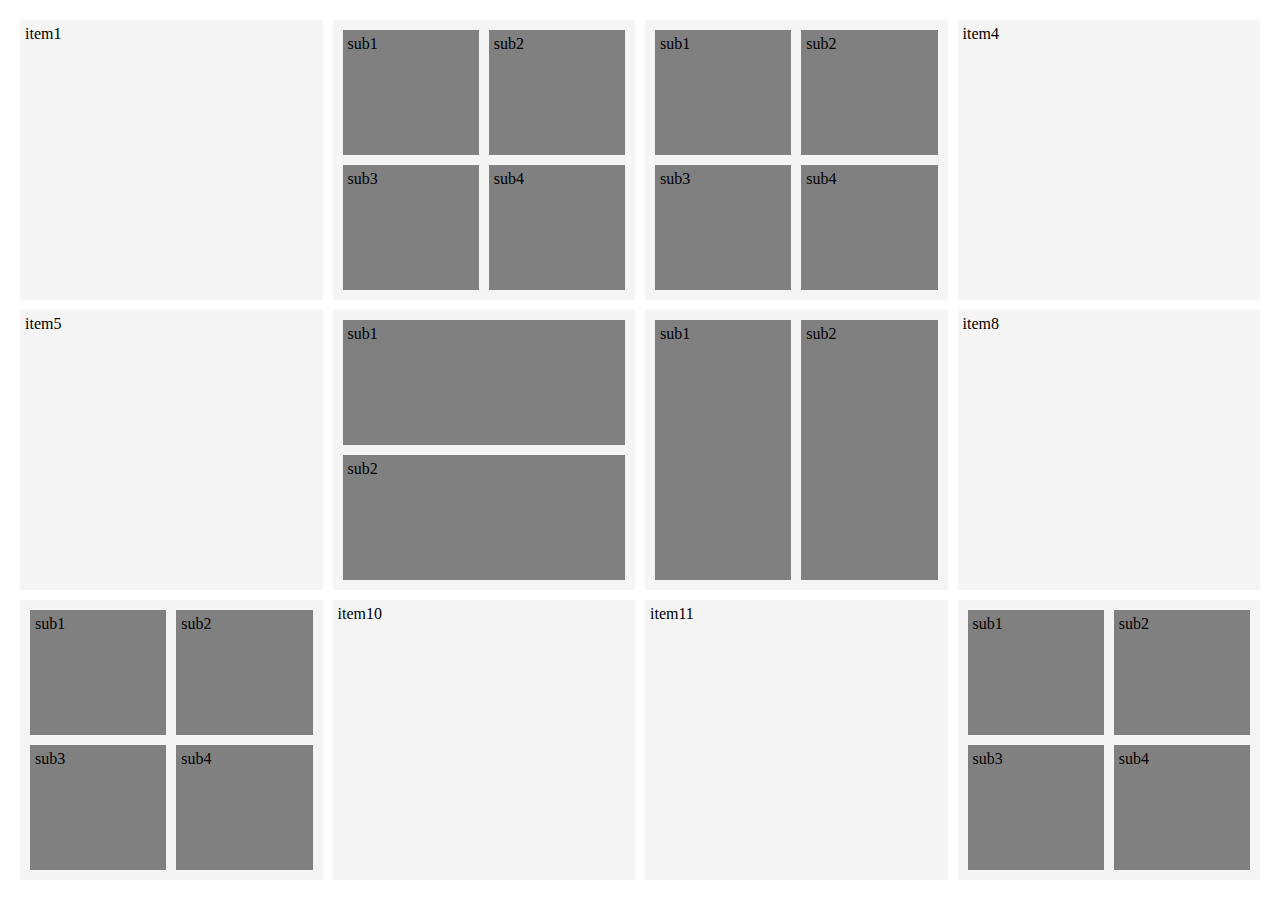
<file: EX2/index.html>
<!DOCTYPE html>
<html lang="en">
<head>
    <meta charset="UTF-8">
    <meta name="viewport" content="width=device-width, initial-scale=1.0">
    <title>Document</title>
    <link rel="stylesheet" href="./style.css">
</head>
<body>
    <div class="grid-container">
        <div class="item">item1</div>
        <div class="item sub4">
            <div class="sub">sub1</div>
            <div class="sub">sub2</div>
            <div class="sub">sub3</div>
            <div class="sub">sub4</div> 
        </div>
        <div class="item sub4">
            <div class="sub">sub1</div>
            <div class="sub">sub2</div>
            <div class="sub">sub3</div>
            <div class="sub">sub4</div>
        </div>
        <div class="item">item4</div>
        <div class="item">item5</div>
        <div class="item sub2">
            <div class="sub">sub1</div>
            <div class="sub">sub2</div>
        </div>
        <div class="item sub2">
            <div class="sub">sub1</div>
            <div class="sub">sub2</div>
        </div>
        <div class="item">item8</div>
        <div class="item sub4">
            <div class="sub">sub1</div>
            <div class="sub">sub2</div>
            <div class="sub">sub3</div>
            <div class="sub">sub4</div>
        </div>
        <div class="item">item10</div>
        <div class="item">item11</div>
        <div class="item sub4">
            <div class="sub">sub1</div>
            <div class="sub">sub2</div>
            <div class="sub">sub3</div>
            <div class="sub">sub4</div>
        </div>
    </div>
</body>
</html>
</file>
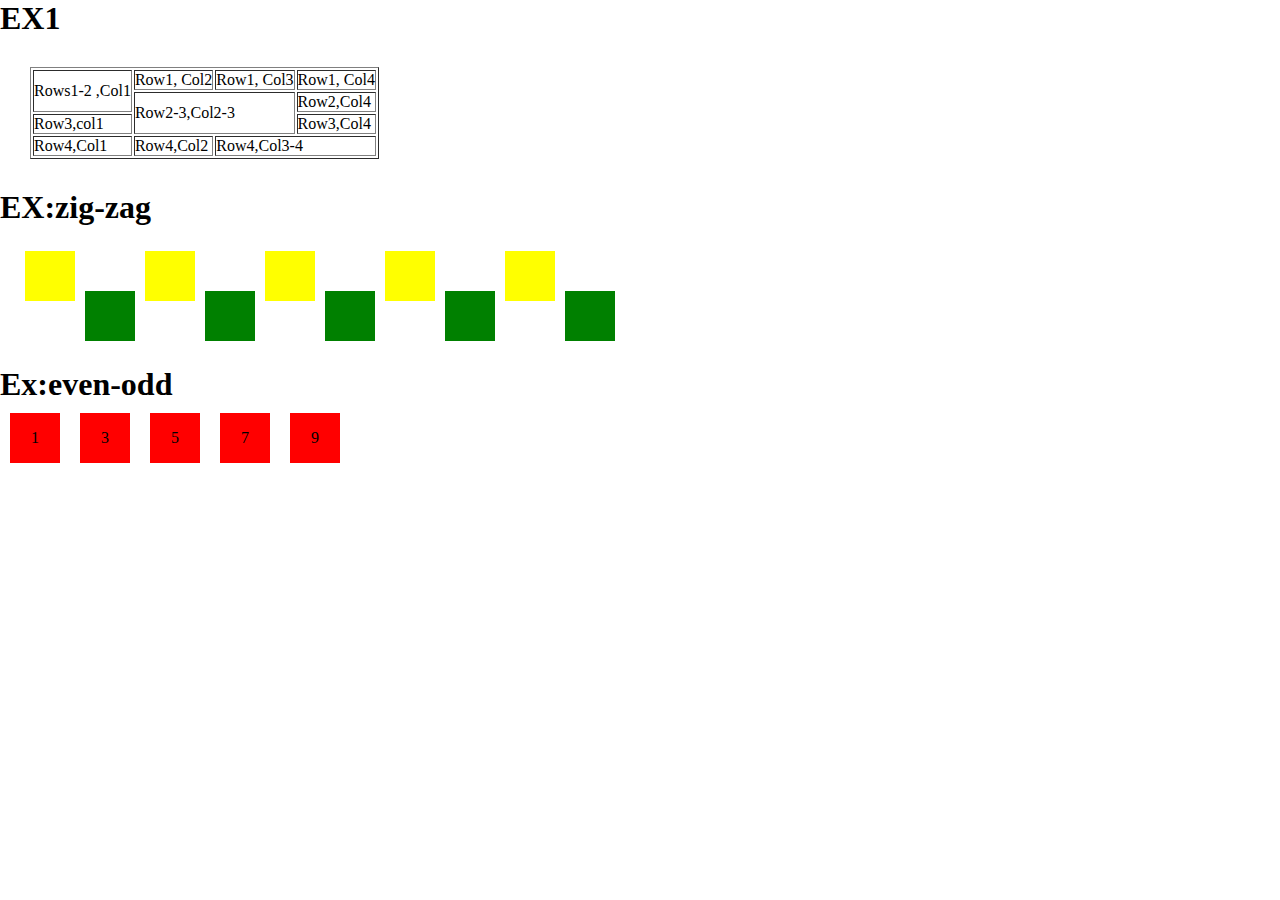
<file: EXs/index.html>
<!DOCTYPE html>
<html lang="en">
<head>
    <meta charset="UTF-8">
    <meta name="viewport" content="width=, initial-scale=1.0">
    <title>Document</title>
<link rel="stylesheet" href="./style.css">

</head>
<body>
<!-- Ex:1 -->
<h1>EX1</h1>
<div class="box">
<table border="border">
    <tr>
        <td rowspan="2">Rows1-2 ,Col1</td>
        <td>Row1, Col2</td>
        <td>Row1, Col3</td>
        <td>Row1, Col4</td>
    </tr>
    <tr>
        <td rowspan="2" colspan="2">Row2-3,Col2-3</td>
        <td>Row2,Col4</td>
    </tr>
    <tr>
        <td>Row3,col1</td>
        <td>Row3,Col4</td>
    </tr>
    <tr>
        <td>Row4,Col1</td>
        <td>Row4,Col2</td>
        <td colspan="2">Row4,Col3-4</td>
    </tr>
</table>
</div>
<h1>EX:zig-zag</h1>
<div class="zig-zag">
    <div></div>
    <div></div>
    <div></div>
    <div></div>
    <div></div>
    <div></div>
    <div></div>
    <div></div>
    <div></div>
    <div></div>
</div>

<h1>Ex:even-odd</h1>
<div class="even-odd">
<div>1</div>
<div>2</div>
<div>3</div>
<div>4</div>
<div>5</div>
<div>6</div>
<div>7</div>
<div>8</div>
<div>9</div>
<div>10</div>
</div>
</body>
</html>
</file>
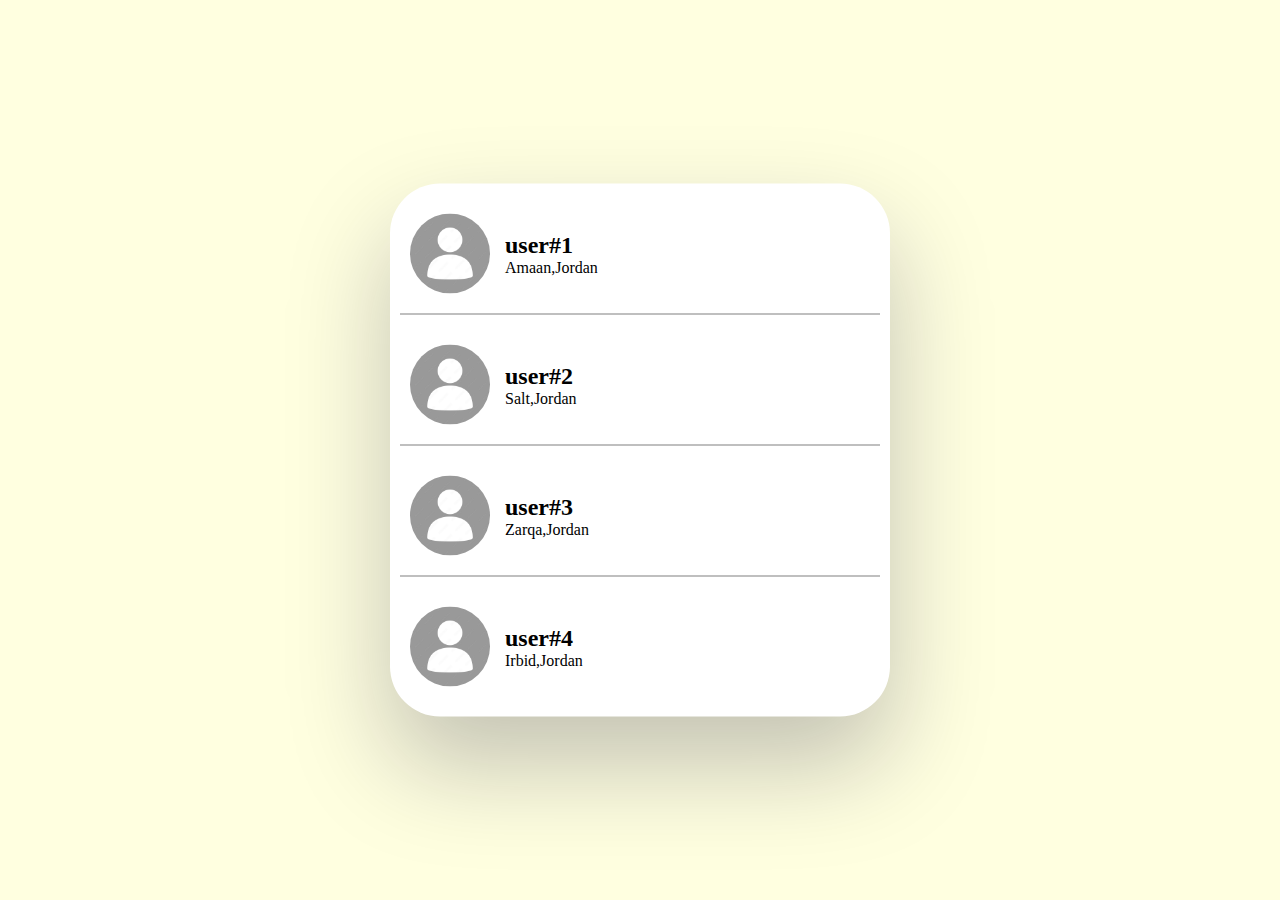
<file: UsersEx/index.html>
<!DOCTYPE html>
<html lang="en">
<head>
    <meta charset="UTF-8">
    <meta name="viewport" content="width=device-width, initial-scale=1.0">
    <title>Document</title>
    <link rel="stylesheet" href="./style.css">
</head>
<body>
    <div class="box">
    <div class="user">
    <img src="./user.jpg" alt="user" width="80px">
    <div class="text">
    <h2>user#1</h2>
    <p>Amaan,Jordan</p>
    </div>
    </div>
    <div class="user">
    <img src="./user.jpg" alt="user" width="80px">
    <div class="text">
        <h2>user#2</h2>
        <p>Salt,Jordan</p>
    </div>
    </div>
    <div class="user">
    <img src="./user.jpg" alt="user" width="80px">
    <div class="text">
        <h2>user#3</h2>
        <p>Zarqa,Jordan</p>
    </div>
    </div>
    <div class="user">
    <img src="./user.jpg" alt="user" width="80px">
    <div class="text">
        <h2>user#4</h2>
        <p>Irbid,Jordan</p>
    </div>
    </div>
    </div>
</body>
</html>
</file>
<file: EX2/style.css>
* {
    box-sizing: border-box;
    margin: 0;
    padding: 0;
}

.item {
    background-color: whitesmoke;
    width: 100%;
    padding: 5px;
}

.sub {
    background-color: grey;
    padding: 5px;
    margin: 5px;
}

.grid-container {
    padding: 20px;
    display: grid;
    grid-gap: 10px;
    grid-auto-rows: 1fr;
    grid-template-columns: repeat(4, 1fr);
    counter-reset: albumList;
    height: 100vh;
}

.sub4 {
    display: grid;
    grid-template-columns: repeat(2, 1fr);
}

.item:nth-child(6) {
    display: grid;
    grid-template-columns: repeat(1, 1fr);
}

.item:nth-child(7) {
    display: grid;
    grid-template-columns: repeat(2, 1fr);
}
</file>
<file: EXs/style.css>
*{
    box-sizing: border-box;
    margin: 0;
    padding: 0;
}

.box{
    margin: 20px;
    padding: 10px;
}


.zig-zag{
        display: flex;
        align-items: flex-start;
        max-width: 50vw;
        margin: 20px;
        height: 100px;
}

.zig-zag div:nth-child(odd){
    width: 50px;
        height: 50px;
        margin: 5px;
        background-color: yellow;
        border: 1px solid transparent;
}
.zig-zag div:nth-child(even) {
    width: 50px;
        height: 50px;
        margin: 5px;
        background-color: green;
        border: 1px solid transparent;
        align-self: flex-end;
}
 .even-odd{
    display: flex;
 }
.even-odd div{
    background-color: red;
    margin: 10px;
    width: 50px;
    height: 50px;
    text-align: center;
    align-content: center;
}

.even-odd div:nth-child(even){
    display: none;
}
</file>
<file: UsersEx/style.css>
*{
    box-sizing: border-box;
    margin: 0;
    padding: 0;
}
body{
    background-color: lightyellow;
}
.box{
    background-color: white;
    width: 500px;
    position: absolute;
    top: 50%;
    left: 50%;
    transform: translate(-50% , -50%);
    border-radius: 50px;
    box-shadow: rgba(17, 12, 46, 0.25) 0px 48px 100px 0px;
}
.user{
    display: flex;
    margin: 10px;
    padding: 20px 10px;
    gap: 15px;
    align-items: center;
}
.user img{
    border-radius: 50%  ;
}
.user:not(:last-child){
    border-bottom: .5px solid rgba(0, 0, 0, 0.500);
}
</file>
